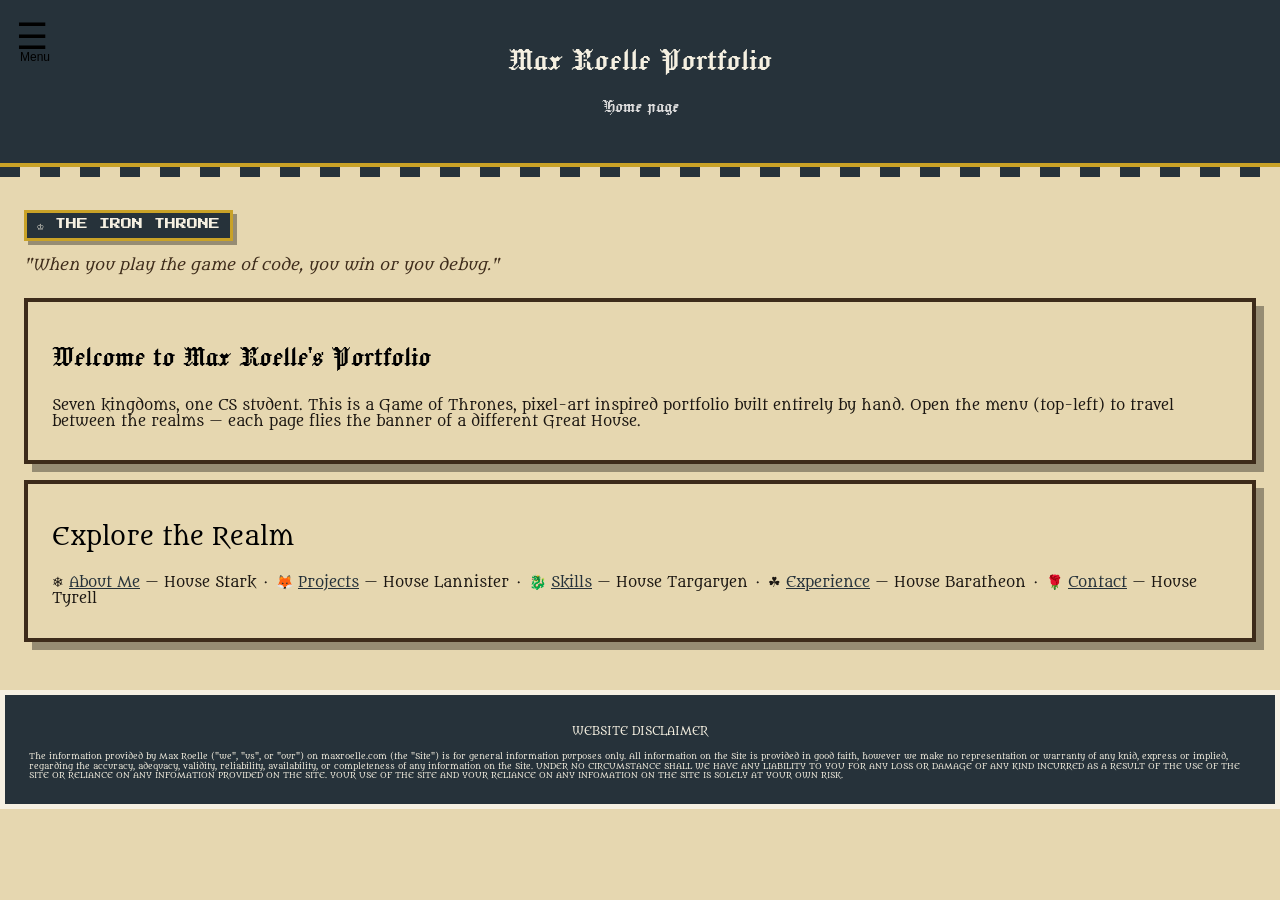
<file: index.html>
<!DOCTYPE html>
<html lang="en">

<head>
    <meta charset="UTF-8">
    <meta name="viewport" content="width=device-width, initial-scale=1.0">
    <meta http-equiv="X-UA-Compatible" content="ie=edge">
    <title>Home - Max Roelle Portfolio</title>
    <!-- resets browser defaults -->
    <link rel="stylesheet" type="text/css" href="css/normalize.css">
    <!-- custom styles -->
    <link rel="stylesheet" type="text/css" href="css/styles.css">
    <!-- google fonts -->
    <link rel="preconnect" href="https://fonts.googleapis.com">
    <link rel="preconnect" href="https://fonts.gstatic.com" crossorigin>
    <link
        href="https://fonts.googleapis.com/css2?family=Faculty+Glyphic&family=Jacquard+12&family=Jacquard+24&family=Metamorphous&family=Press+Start+2P&display=swap"
        rel="stylesheet">
</head>

<body>
    <!-- Title -->
    <div class="title">

        <h1 class="header">Max Roelle Portfolio<br> <span class="pagename">Home page</span></h1>

    </div>

    <!-- Nav -->

    <nav id="mySidenav" class="sidenav">
        <span class="closebtn">&times;</span>
        <ul>
            <li><a href="index.html">Home</a></li>
            <li><a href="about.html">About Me</a></li>
            <li><a href="projects.html">Projects</a></li>
            <li><a href="skills.html">Skills</a></li>
            <li><a href="experience.html">Experience</a></li>
            <li><a href="contact.html">Contact</a></li>
        </ul>
    </nav>

    <div class="openbtn">
        <span class="menu-button">&#9776;</span>
        <span class="menu-text">Menu</span>
    </div>

    <div class="all-over-bkg"></div>

    <!-- Main content -->

    <section aria-label="Welcome">
        <p class="sigil">&#9812; THE IRON THRONE</p>
        <p class="words">"When you play the game of code, you win or you debug."</p>

        <article>
            <h1>Welcome to Max Roelle's Portfolio</h1>
            <p>Seven kingdoms, one CS student. This is a Game of Thrones, pixel-art inspired portfolio
                built entirely by hand. Open the menu (top-left) to travel between the realms &mdash; each
                page flies the banner of a different Great House.</p>
        </article>

        <article>
            <h3>Explore the Realm</h3>
            <p>
                &#10052; <a href="about.html">About Me</a> &mdash; House Stark &nbsp;&middot;&nbsp;
                &#129418; <a href="projects.html">Projects</a> &mdash; House Lannister &nbsp;&middot;&nbsp;
                &#128009; <a href="skills.html">Skills</a> &mdash; House Targaryen &nbsp;&middot;&nbsp;
                &#9752; <a href="experience.html">Experience</a> &mdash; House Baratheon &nbsp;&middot;&nbsp;
                &#127801; <a href="contact.html">Contact</a> &mdash; House Tyrell
            </p>
        </article>
    </section>

    <footer>
        <h4>WEBSITE DISCLAIMER</h4>
            <p>The information provided by Max Roelle ("we", "us", or "our") on
                maxroelle.com
                (the "Site") is for general information purposes only. All information on the Site is provided in good
                faith,
                however we make no representation or warranty of any knid, express or implied, regarding the accuracy,
                adequacy,
                validity, reliability, availability, or completeness of any information on the Site. UNDER NO
                CIRCUMSTANCE SHALL
                WE HAVE ANY LIABILITY TO YOU FOR ANY LOSS OR DAMAGE OF ANY KIND INCURRED AS A RESULT OF THE USE OF THE
                SITE OR
                RELIANCE ON ANY INFOMATION PROVIDED ON THE SITE. YOUR USE OF THE SITE AND YOUR RELIANCE ON ANY
                INFOMATION ON THE
                SITE IS SOLELY AT YOUR OWN RISK.
            </p>
        </footer>

    <!-- JavaScript -->

    <script src="js/nav.js"></script>

</body>

</html>
</file>
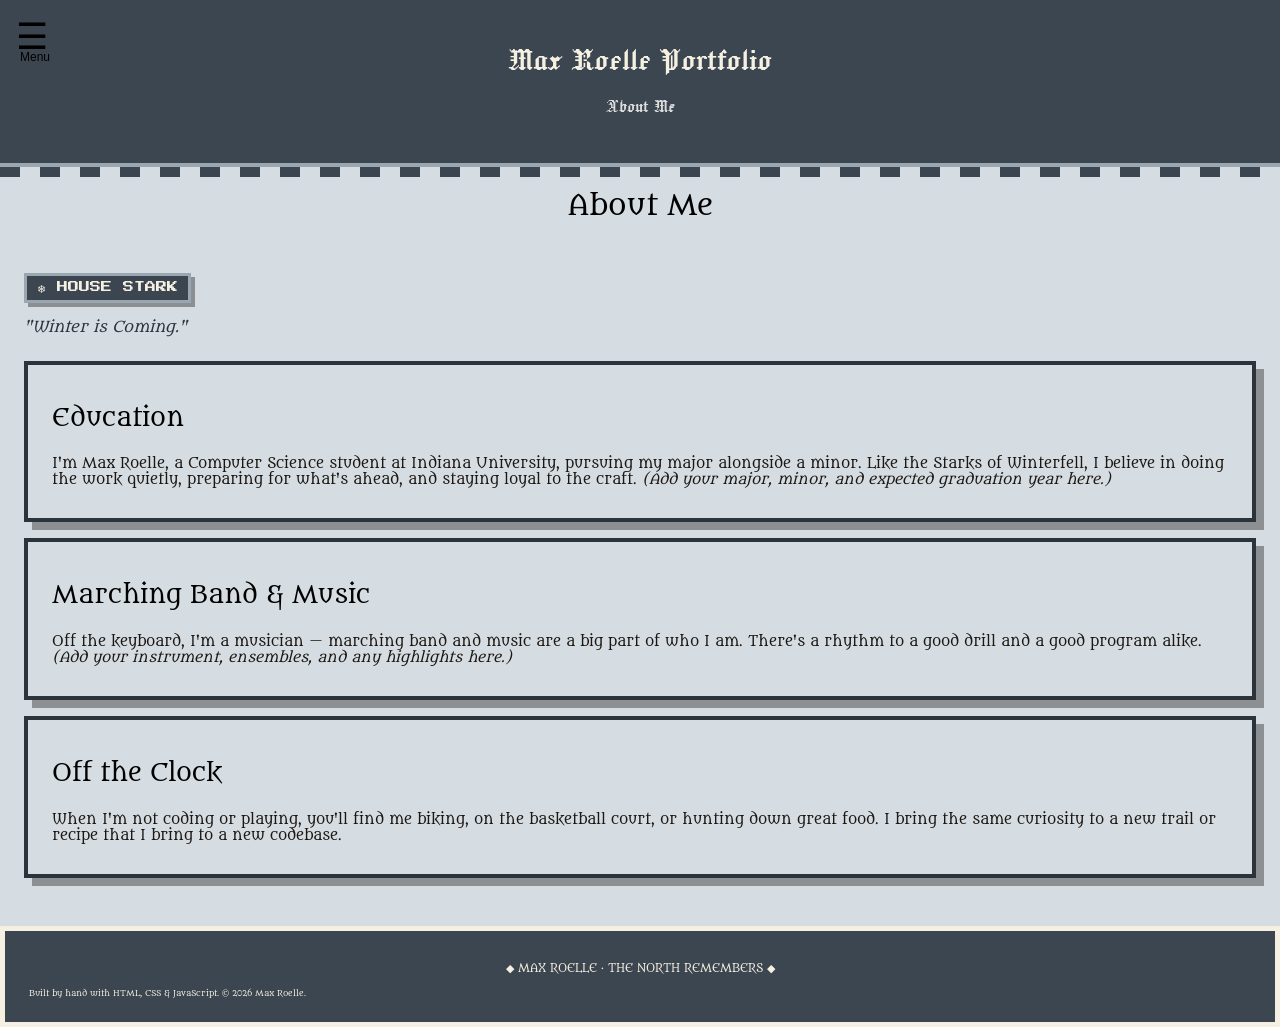
<file: about.html>
<!DOCTYPE html>
<html lang="en">

<head>
    <meta charset="UTF-8">
    <meta name="viewport" content="width=device-width, initial-scale=1.0">
    <meta http-equiv="X-UA-Compatible" content="ie=edge">
    <title>About Me - Max Roelle Portfolio</title>
    <!-- resets browser defaults -->
    <link rel="stylesheet" type="text/css" href="css/normalize.css">
    <!-- custom styles -->
    <link rel="stylesheet" type="text/css" href="css/styles.css">
    <!-- google fonts -->
    <link rel="preconnect" href="https://fonts.googleapis.com">
    <link rel="preconnect" href="https://fonts.gstatic.com" crossorigin>
    <link
        href="https://fonts.googleapis.com/css2?family=Faculty+Glyphic&family=Jacquard+12&family=Jacquard+24&family=Metamorphous&family=Press+Start+2P&display=swap"
        rel="stylesheet">
</head>

<body class="house-stark">
    <!-- Title -->
    <div class="title">
        <h1 class="header">Max Roelle Portfolio<br> <span class="pagename">About Me</span></h1>
    </div>

    <!-- Nav -->
    <nav id="mySidenav" class="sidenav">
        <span class="closebtn">&times;</span>
        <ul>
            <li><a href="index.html">Home</a></li>
            <li><a href="about.html">About Me</a></li>
            <li><a href="projects.html">Projects</a></li>
            <li><a href="skills.html">Skills</a></li>
            <li><a href="experience.html">Experience</a></li>
            <li><a href="contact.html">Contact</a></li>
        </ul>
    </nav>

    <div class="openbtn">
        <span class="menu-button">&#9776;</span>
        <span class="menu-text">Menu</span>
    </div>

    <div class="all-over-bkg"></div>

    <!-- Main content -->
    <h2>About Me</h2>

    <section aria-label="About Me">
        <p class="sigil">&#10052; HOUSE STARK</p>
        <p class="words">"Winter is Coming."</p>

        <article>
            <h3>Education</h3>
            <p>I'm Max Roelle, a Computer Science student at Indiana University, pursuing my major
                alongside a minor. Like the Starks of Winterfell, I believe in doing the work quietly,
                preparing for what's ahead, and staying loyal to the craft.
                <em>(Add your major, minor, and expected graduation year here.)</em></p>
        </article>

        <article>
            <h3>Marching Band &amp; Music</h3>
            <p>Off the keyboard, I'm a musician &mdash; marching band and music are a big part of who I am.
                There's a rhythm to a good drill and a good program alike.
                <em>(Add your instrument, ensembles, and any highlights here.)</em></p>
        </article>

        <article>
            <h3>Off the Clock</h3>
            <p>When I'm not coding or playing, you'll find me biking, on the basketball court, or hunting
                down great food. I bring the same curiosity to a new trail or recipe that I bring to a
                new codebase.</p>
        </article>
    </section>

    <!-- Footer -->
    <footer>
        <h4>&#9670; MAX ROELLE &middot; THE NORTH REMEMBERS &#9670;</h4>
        <p>Built by hand with HTML, CSS &amp; JavaScript. &copy; 2026 Max Roelle.</p>
    </footer>

    <!-- JavaScript -->
    <script src="js/nav.js"></script>
</body>

</html>
</file>
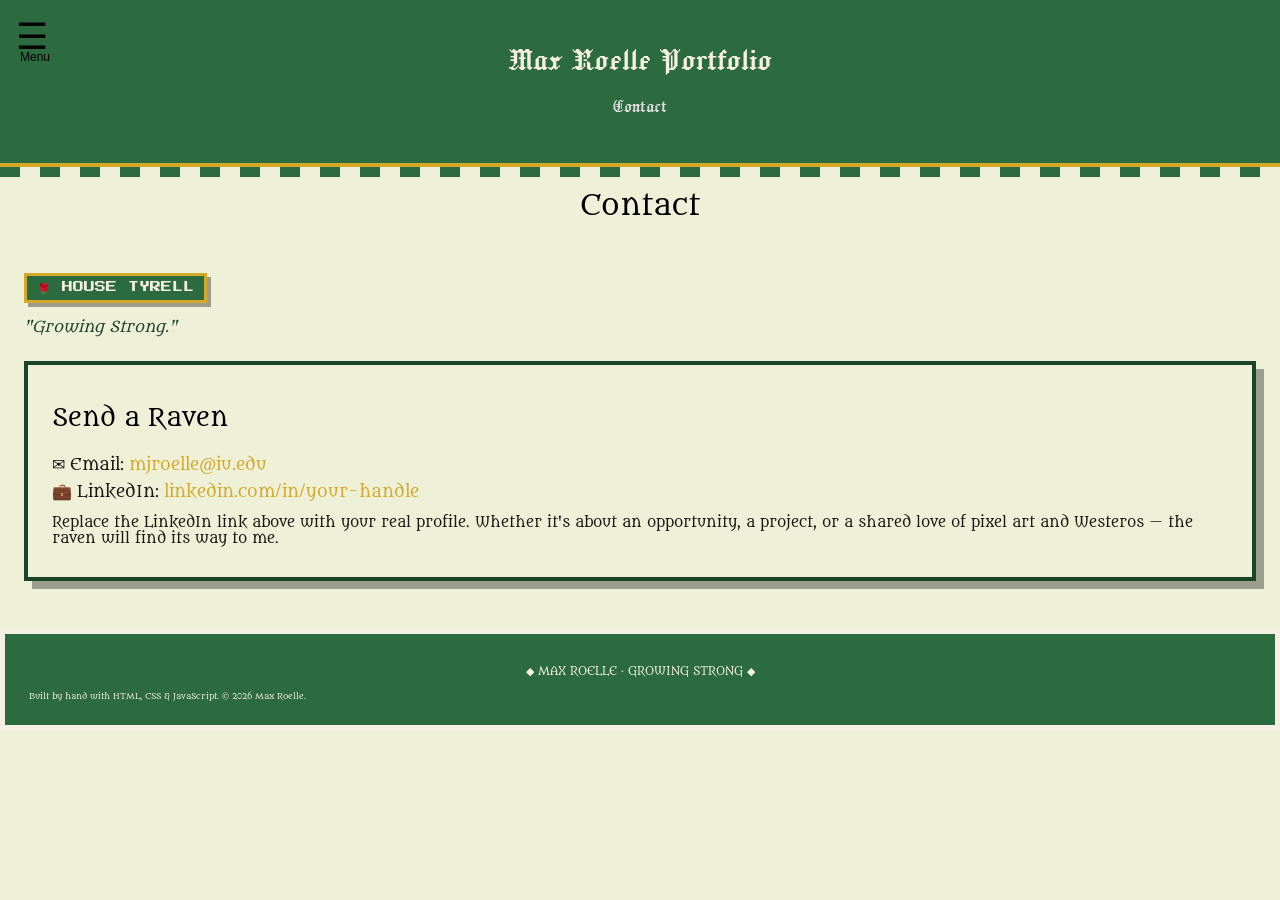
<file: contact.html>
<!DOCTYPE html>
<html lang="en">

<head>
    <meta charset="UTF-8">
    <meta name="viewport" content="width=device-width, initial-scale=1.0">
    <meta http-equiv="X-UA-Compatible" content="ie=edge">
    <title>Contact - Max Roelle Portfolio</title>
    <!-- resets browser defaults -->
    <link rel="stylesheet" type="text/css" href="css/normalize.css">
    <!-- custom styles -->
    <link rel="stylesheet" type="text/css" href="css/styles.css">
    <!-- google fonts -->
    <link rel="preconnect" href="https://fonts.googleapis.com">
    <link rel="preconnect" href="https://fonts.gstatic.com" crossorigin>
    <link
        href="https://fonts.googleapis.com/css2?family=Faculty+Glyphic&family=Jacquard+12&family=Jacquard+24&family=Metamorphous&family=Press+Start+2P&display=swap"
        rel="stylesheet">
</head>

<body class="house-tyrell">
    <!-- Title -->
    <div class="title">
        <h1 class="header">Max Roelle Portfolio<br> <span class="pagename">Contact</span></h1>
    </div>

    <!-- Nav -->
    <nav id="mySidenav" class="sidenav">
        <span class="closebtn">&times;</span>
        <ul>
            <li><a href="index.html">Home</a></li>
            <li><a href="about.html">About Me</a></li>
            <li><a href="projects.html">Projects</a></li>
            <li><a href="skills.html">Skills</a></li>
            <li><a href="experience.html">Experience</a></li>
            <li><a href="contact.html">Contact</a></li>
        </ul>
    </nav>

    <div class="openbtn">
        <span class="menu-button">&#9776;</span>
        <span class="menu-text">Menu</span>
    </div>

    <div class="all-over-bkg"></div>

    <!-- Main content -->
    <h2>Contact</h2>

    <section aria-label="Contact">
        <p class="sigil">&#127801; HOUSE TYRELL</p>
        <p class="words">"Growing Strong."</p>

        <article>
            <h3>Send a Raven</h3>
            <ul class="contact-list">
                <li>&#9993; Email:
                    <a href="mailto:mjroelle@iu.edu">mjroelle@iu.edu</a>
                </li>
                <li>&#128188; LinkedIn:
                    <a href="#">linkedin.com/in/your-handle</a>
                </li>
            </ul>
            <p>Replace the LinkedIn link above with your real profile. Whether it's about an opportunity,
                a project, or a shared love of pixel art and Westeros &mdash; the raven will find its way
                to me.</p>
        </article>
    </section>

    <!-- Footer -->
    <footer>
        <h4>&#9670; MAX ROELLE &middot; GROWING STRONG &#9670;</h4>
        <p>Built by hand with HTML, CSS &amp; JavaScript. &copy; 2026 Max Roelle.</p>
    </footer>

    <!-- JavaScript -->
    <script src="js/nav.js"></script>
</body>

</html>
</file>
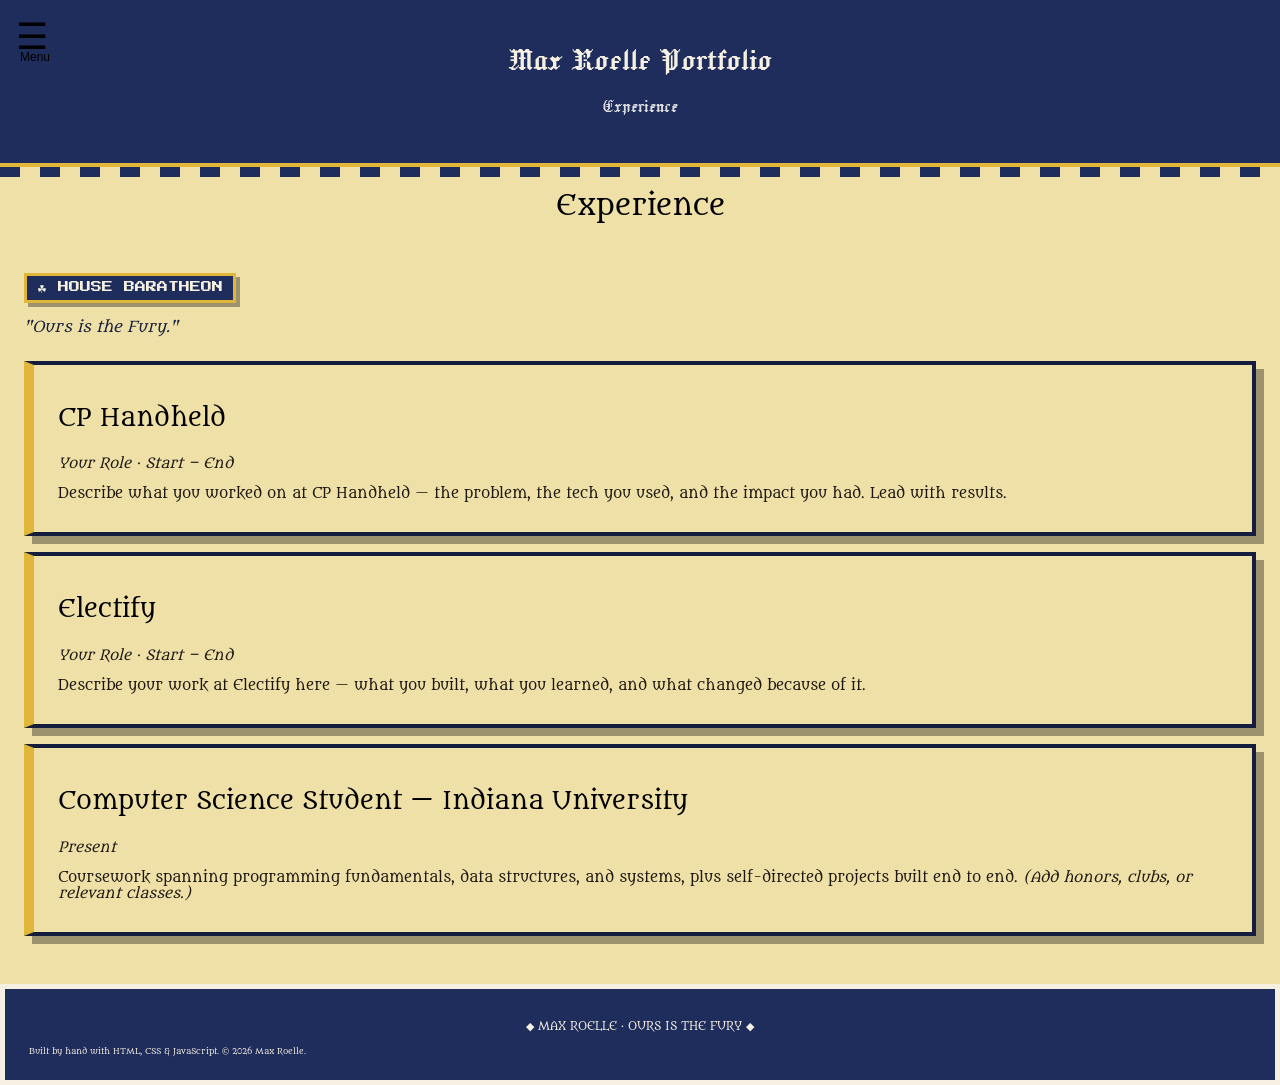
<file: experience.html>
<!DOCTYPE html>
<html lang="en">

<head>
    <meta charset="UTF-8">
    <meta name="viewport" content="width=device-width, initial-scale=1.0">
    <meta http-equiv="X-UA-Compatible" content="ie=edge">
    <title>Experience - Max Roelle Portfolio</title>
    <!-- resets browser defaults -->
    <link rel="stylesheet" type="text/css" href="css/normalize.css">
    <!-- custom styles -->
    <link rel="stylesheet" type="text/css" href="css/styles.css">
    <!-- google fonts -->
    <link rel="preconnect" href="https://fonts.googleapis.com">
    <link rel="preconnect" href="https://fonts.gstatic.com" crossorigin>
    <link
        href="https://fonts.googleapis.com/css2?family=Faculty+Glyphic&family=Jacquard+12&family=Jacquard+24&family=Metamorphous&family=Press+Start+2P&display=swap"
        rel="stylesheet">
</head>

<body class="house-baratheon">
    <!-- Title -->
    <div class="title">
        <h1 class="header">Max Roelle Portfolio<br> <span class="pagename">Experience</span></h1>
    </div>

    <!-- Nav -->
    <nav id="mySidenav" class="sidenav">
        <span class="closebtn">&times;</span>
        <ul>
            <li><a href="index.html">Home</a></li>
            <li><a href="about.html">About Me</a></li>
            <li><a href="projects.html">Projects</a></li>
            <li><a href="skills.html">Skills</a></li>
            <li><a href="experience.html">Experience</a></li>
            <li><a href="contact.html">Contact</a></li>
        </ul>
    </nav>

    <div class="openbtn">
        <span class="menu-button">&#9776;</span>
        <span class="menu-text">Menu</span>
    </div>

    <div class="all-over-bkg"></div>

    <!-- Main content -->
    <h2>Experience</h2>

    <section class="timeline" aria-label="Experience">
        <p class="sigil">&#9752; HOUSE BARATHEON</p>
        <p class="words">"Ours is the Fury."</p>

        <article>
            <h3>CP Handheld</h3>
            <p><em>Your Role &middot; Start &ndash; End</em></p>
            <p>Describe what you worked on at CP Handheld &mdash; the problem, the tech you used, and the
                impact you had. Lead with results.</p>
        </article>

        <article>
            <h3>Electify</h3>
            <p><em>Your Role &middot; Start &ndash; End</em></p>
            <p>Describe your work at Electify here &mdash; what you built, what you learned, and what
                changed because of it.</p>
        </article>

        <article>
            <h3>Computer Science Student &mdash; Indiana University</h3>
            <p><em>Present</em></p>
            <p>Coursework spanning programming fundamentals, data structures, and systems, plus
                self-directed projects built end to end. <em>(Add honors, clubs, or relevant classes.)</em></p>
        </article>
    </section>

    <!-- Footer -->
    <footer>
        <h4>&#9670; MAX ROELLE &middot; OURS IS THE FURY &#9670;</h4>
        <p>Built by hand with HTML, CSS &amp; JavaScript. &copy; 2026 Max Roelle.</p>
    </footer>

    <!-- JavaScript -->
    <script src="js/nav.js"></script>
</body>

</html>
</file>
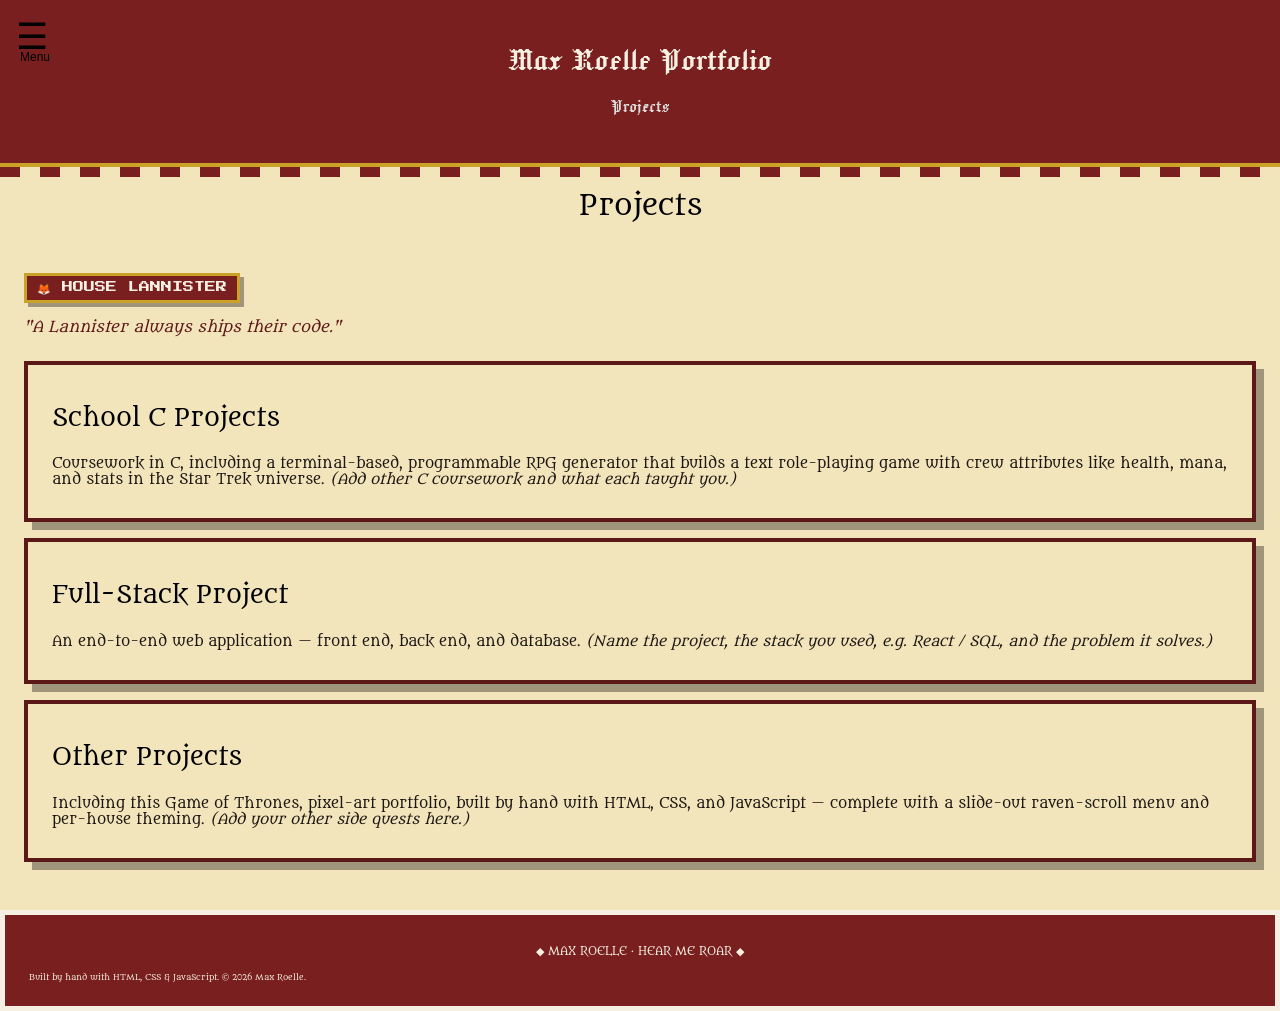
<file: projects.html>
<!DOCTYPE html>
<html lang="en">

<head>
    <meta charset="UTF-8">
    <meta name="viewport" content="width=device-width, initial-scale=1.0">
    <meta http-equiv="X-UA-Compatible" content="ie=edge">
    <title>Projects - Max Roelle Portfolio</title>
    <!-- resets browser defaults -->
    <link rel="stylesheet" type="text/css" href="css/normalize.css">
    <!-- custom styles -->
    <link rel="stylesheet" type="text/css" href="css/styles.css">
    <!-- google fonts -->
    <link rel="preconnect" href="https://fonts.googleapis.com">
    <link rel="preconnect" href="https://fonts.gstatic.com" crossorigin>
    <link
        href="https://fonts.googleapis.com/css2?family=Faculty+Glyphic&family=Jacquard+12&family=Jacquard+24&family=Metamorphous&family=Press+Start+2P&display=swap"
        rel="stylesheet">
</head>

<body class="house-lannister">
    <!-- Title -->
    <div class="title">

        <h1 class="header">Max Roelle Portfolio<br> <span class="pagename">Projects</span></h1>

    </div>

    <!-- Nav -->

    <nav id="mySidenav" class="sidenav">
        <span class="closebtn">&times;</span>
        <ul>
            <li><a href="index.html">Home</a></li>
            <li><a href="about.html">About Me</a></li>
            <li><a href="projects.html">Projects</a></li>
            <li><a href="skills.html">Skills</a></li>
            <li><a href="experience.html">Experience</a></li>
            <li><a href="contact.html">Contact</a></li>
        </ul>
    </nav>

    <div class="openbtn">
        <span class="menu-button">&#9776;</span>
        <span class="menu-text">Menu</span>
    </div>

    <div class="all-over-bkg"></div>

    <!-- Main content -->

    <h2>Projects</h2>

    <section aria-label="Projects">
        <p class="sigil">&#129418; HOUSE LANNISTER</p>
        <p class="words">"A Lannister always ships their code."</p>

        <article>
            <h3>School C Projects</h3>
            <p>Coursework in C, including a terminal-based, programmable RPG generator that builds a
                text role-playing game with crew attributes like health, mana, and stats in the Star Trek
                universe. <em>(Add other C coursework and what each taught you.)</em></p>
        </article>
        <article>
            <h3>Full-Stack Project</h3>
            <p>An end-to-end web application &mdash; front end, back end, and database.
                <em>(Name the project, the stack you used, e.g. React / SQL, and the problem it solves.)</em></p>
        </article>
        <article>
            <h3>Other Projects</h3>
            <p>Including this Game of Thrones, pixel-art portfolio, built by hand with HTML, CSS, and
                JavaScript &mdash; complete with a slide-out raven-scroll menu and per-house theming.
                <em>(Add your other side quests here.)</em></p>
        </article>
        <!-- one <article> per card -->
    </section>

    <!-- Footer -->
    <footer>
        <h4>&#9670; MAX ROELLE &middot; HEAR ME ROAR &#9670;</h4>
        <p>Built by hand with HTML, CSS &amp; JavaScript. &copy; 2026 Max Roelle.</p>
    </footer>

    <!-- JavaScript -->

    <script src="js/nav.js"></script>

</body>

</html>
</file>
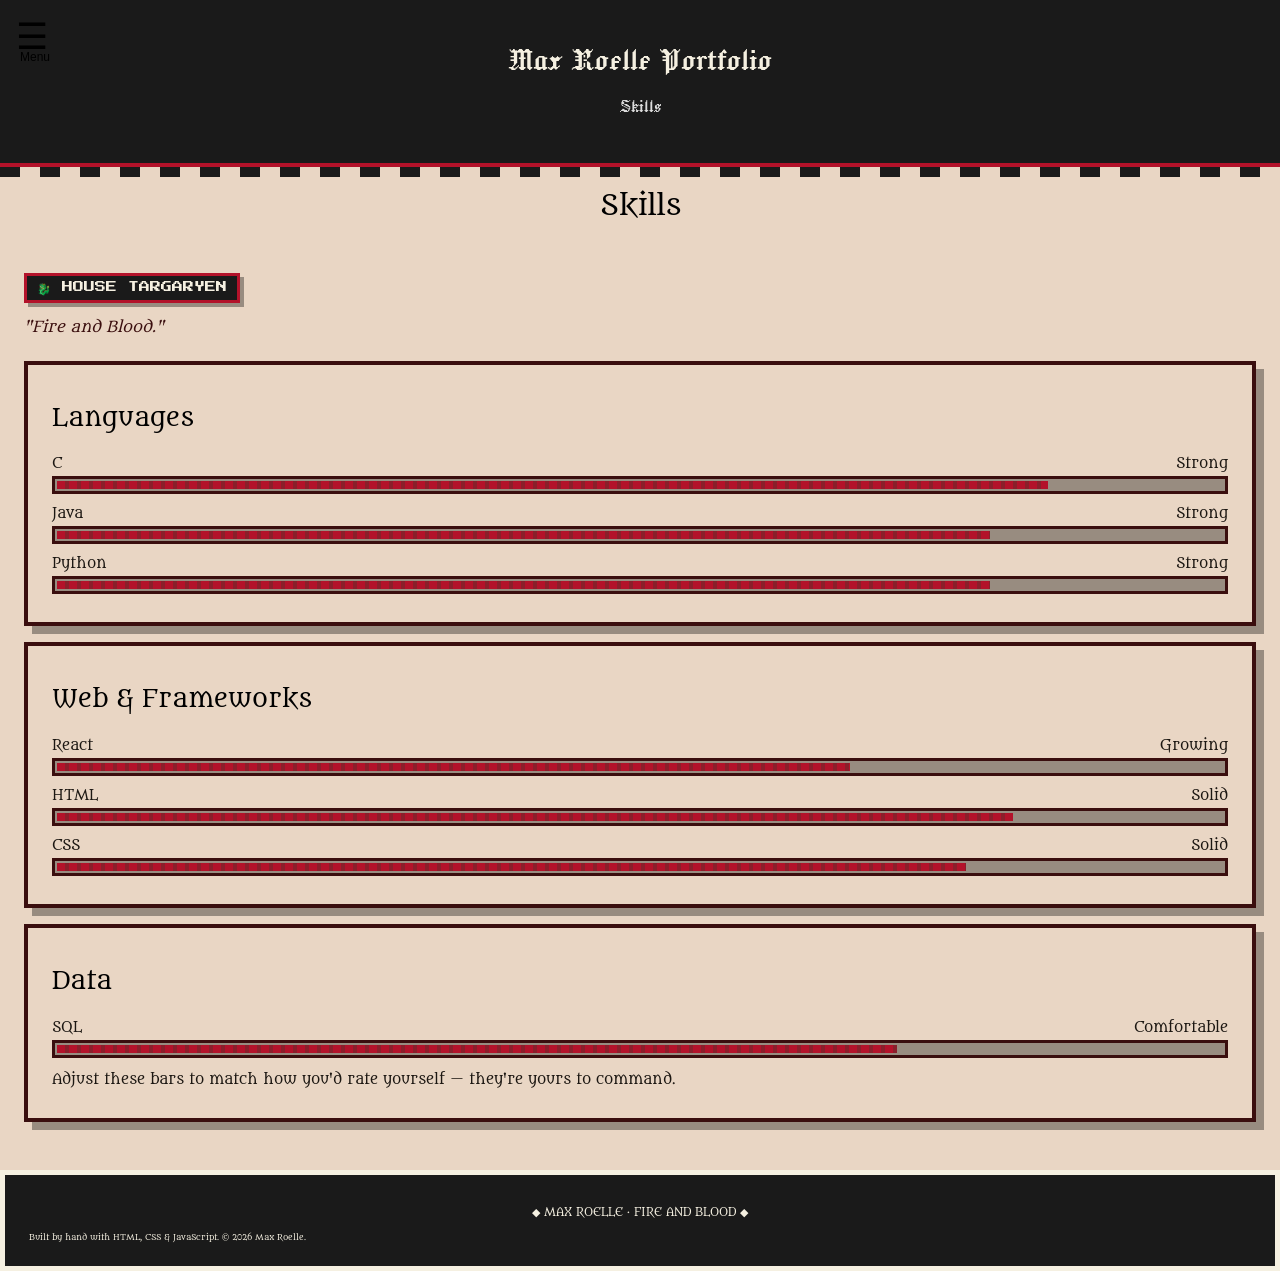
<file: skills.html>
<!DOCTYPE html>
<html lang="en">

<head>
    <meta charset="UTF-8">
    <meta name="viewport" content="width=device-width, initial-scale=1.0">
    <meta http-equiv="X-UA-Compatible" content="ie=edge">
    <title>Skills - Max Roelle Portfolio</title>
    <!-- resets browser defaults -->
    <link rel="stylesheet" type="text/css" href="css/normalize.css">
    <!-- custom styles -->
    <link rel="stylesheet" type="text/css" href="css/styles.css">
    <!-- google fonts -->
    <link rel="preconnect" href="https://fonts.googleapis.com">
    <link rel="preconnect" href="https://fonts.gstatic.com" crossorigin>
    <link
        href="https://fonts.googleapis.com/css2?family=Faculty+Glyphic&family=Jacquard+12&family=Jacquard+24&family=Metamorphous&family=Press+Start+2P&display=swap"
        rel="stylesheet">
</head>

<body class="house-targaryen">
    <!-- Title -->
    <div class="title">
        <h1 class="header">Max Roelle Portfolio<br> <span class="pagename">Skills</span></h1>
    </div>

    <!-- Nav -->
    <nav id="mySidenav" class="sidenav">
        <span class="closebtn">&times;</span>
        <ul>
            <li><a href="index.html">Home</a></li>
            <li><a href="about.html">About Me</a></li>
            <li><a href="projects.html">Projects</a></li>
            <li><a href="skills.html">Skills</a></li>
            <li><a href="experience.html">Experience</a></li>
            <li><a href="contact.html">Contact</a></li>
        </ul>
    </nav>

    <div class="openbtn">
        <span class="menu-button">&#9776;</span>
        <span class="menu-text">Menu</span>
    </div>

    <div class="all-over-bkg"></div>

    <!-- Main content -->
    <h2>Skills</h2>

    <section aria-label="Skills">
        <p class="sigil">&#128009; HOUSE TARGARYEN</p>
        <p class="words">"Fire and Blood."</p>

        <article>
            <h3>Languages</h3>
            <div class="skill-row">
                <div class="label"><span>C</span><span>Strong</span></div>
                <div class="meter"><span style="width: 85%;"></span></div>
            </div>
            <div class="skill-row">
                <div class="label"><span>Java</span><span>Strong</span></div>
                <div class="meter"><span style="width: 80%;"></span></div>
            </div>
            <div class="skill-row">
                <div class="label"><span>Python</span><span>Strong</span></div>
                <div class="meter"><span style="width: 80%;"></span></div>
            </div>
        </article>

        <article>
            <h3>Web &amp; Frameworks</h3>
            <div class="skill-row">
                <div class="label"><span>React</span><span>Growing</span></div>
                <div class="meter"><span style="width: 68%;"></span></div>
            </div>
            <div class="skill-row">
                <div class="label"><span>HTML</span><span>Solid</span></div>
                <div class="meter"><span style="width: 82%;"></span></div>
            </div>
            <div class="skill-row">
                <div class="label"><span>CSS</span><span>Solid</span></div>
                <div class="meter"><span style="width: 78%;"></span></div>
            </div>
        </article>

        <article>
            <h3>Data</h3>
            <div class="skill-row">
                <div class="label"><span>SQL</span><span>Comfortable</span></div>
                <div class="meter"><span style="width: 72%;"></span></div>
            </div>
            <p>Adjust these bars to match how you'd rate yourself &mdash; they're yours to command.</p>
        </article>
    </section>

    <!-- Footer -->
    <footer>
        <h4>&#9670; MAX ROELLE &middot; FIRE AND BLOOD &#9670;</h4>
        <p>Built by hand with HTML, CSS &amp; JavaScript. &copy; 2026 Max Roelle.</p>
    </footer>

    <!-- JavaScript -->
    <script src="js/nav.js"></script>
</body>

</html>
</file>
<file: css/styles.css>
/* natural box model */
html {
  box-sizing: border-box;
}
*, *:before, *:after {
  box-sizing: inherit;
}

/* UTILITIES */

/* hides an element on screen, but not from screen readers */
.sr-only {
  position: absolute;
  width: 1px;
  height: 1px;
  padding: 0;
  margin: -1px;
  overflow: hidden;
  clip: rect(0, 0, 0, 0);
  border: 0;
}

/* no break */
.nobr {
  white-space: nowrap;
}

:root {
  /* --- Core GoT palette (defaults = neutral "Iron Throne") --- */
  --parchment:  #e6d7b0;   /* aged paper */
  --parchment-dark: #d8c599;
  --ink:        #1c1712;   /* near-black brown */
  --ironsteel:  #26323a;   /* dark banner / footer steel */
  --ironsteel-2:#33434d;
  --ghost:      #f5f0e1;   /* off-white text */
  --gold:       #c9a227;   /* trim / accents */

  /* --- Mapped names the existing CSS already references --- */
  --barley:     var(--parchment);   /* body + card bg */
  --tealblue:   var(--ironsteel);   /* banner / footer / links */
  --lightbrown: #b08d57;
  --darkbrown:  #3d2b1a;

  /* --- House sigil colors --- */
  --lionred:    #7a1f1f;
  --liongold:   #f0d78c;
  --dragonblack:#1a1a1a;
  --dragonred:  #6a0e0e;
  --wolfgrey:   #55606a;
  --wolfwhite:  #d9d9d9;
}

/* START STYLES HERE */

/* Typography and links */

.jacquard-24-regular {
  font-family: "Jacquard 24", system-ui;
  font-weight: 400;
  font-style: normal;
}

.jacquard-12-regular {
  font-family: "Jacquard 12", system-ui;
  font-weight: 400;
  font-style: normal;
}

.metamorphous-regular {
  font-family: "Metamorphous", serif;
  font-weight: 400;
  font-style: normal;
}


.faculty-glyphic-regular {
  font-family: "Faculty Glyphic", sans-serif;
  font-weight: 400;
  font-style: normal;
}


h1 {
  font-family: "Jacquard 24", system-ui;
  font-weight: 400;
  font-style: normal;
  color: black;
}

h2,h3,h4,h5,h6 {
  font-family: "Metamorphous", serif;
  font-weight: 400;
  font-style: normal;
  color: black;
}

p,figcaption,li {
  font-family: "Metamorphous", serif;
  font-weight: 400;
  font-style: normal;
  color: var(--ink);   /* dark text for light parchment cards */
}

h1 {
  font-size: 32px;
}

h2 {
  font-size: 28px;
}

h3 {
  font-size: 24px;
}

p {
  font-size: 14px;
}

.title {
  text-align: center;
  background-color: var(--tealblue);
  padding: 1.0rem 1.5rem 1.0rem;
  /* margin: 1.0rem; */
}


.header {
  font-size: 36px;
  color: var(--ghost);
}

.pagename {
  font-size: 20px;
  color: gainsboro;
}


a:link {
  color: var(--tealblue);
}

a:visited {
  color: var(--tealblue);
}

a:hover {
  color: var(--ghost);
}

/* Image */

.headshot {
  border-radius: 50%;
  max-width: 200px;
  max-height: 200px;
}

img {
  display: block;
}

/* Nav */

.material-symbols-outlined {
  font-variation-settings:
      'FILL' 0,
      'wght' 500,
      'GRAD' 0,
      'opsz' 48
}

.openbtn {
  position: absolute;
  left: 20px;
  top: 10px;
  color: black;
  font-family: 'PT Sans', sans-serif;
}

.openbtn:hover {
  color: white;
  cursor: pointer;
}

.menu-button {
  font-size: 36px !important;
  position: relative;
  top: 6px;
  left: -4px;
}

.menu-text {
  font-size: 12px;
  display: block;
}

ul {
  margin: 0;
  padding: 0;
}

li {
  list-style-type: none;
}

/* The side navigation menu */
.all-over-bkg {
  display: none;
}

.is-visible {
  background-color: rgba(0, 0, 0, 0.4);
  position: absolute;
  top: 0;
  left: 0;
  height: 100vh;
  width: 100%;
  z-index: 9999;
  display: block;
}

#mySidenav {
  z-index: 10000;
}

.sidenav {
  height: 100%;
  /* 100% Full-height */
  width: 0;
  /* 0 width - change this with JavaScript */
  position: fixed;
  /* Stay in place */
  z-index: 1;
  /* Stay on top */
  top: 0;
  /* Stay at the top */
  left: 0;
  overflow-x: hidden;
  /* Disable horizontal scroll */
  padding-top: 60px;
  /* Place content 60px from the top */
  transition: 0.5s;
  /* 0.5 second transition effect to slide in the sidenav */
  background-color: white;
}

/* The navigation menu links */
.sidenav a {
  padding: 8px 8px 8px 32px;
  text-decoration: none;
  font-size: 25px;
  color: #818181;
  display: block;
  transition: 0.3s;
  font-family: Arial, Helvetica, sans-serif;
  color: black;
}

/* When you mouse over the navigation links, change their color */
.sidenav a:hover {
  color: grey;
}

/* Position and style the close button (top right corner) */
.sidenav .closebtn {
  position: absolute;
  top: 0;
  right: 25px;
  font-size: 36px;
  margin-left: 50px;
}

/* Information */

section {
  padding: 1.0rem 1.5rem 1.0rem;
  margin: 1.0em auto;
}

article {
  background: var(--barley);
  padding: 1.0rem 1.5rem 1.0rem;
  margin: 1.0rem auto;
}

body {
  background: var(--barley);
}

footer {
  background-color: var(--tealblue);
  color: var(--ghost);
  padding: 1.0rem 1.5rem 1.0rem;
  margin: 0 auto;
  border: 5px solid var(--ghost);
}

footer h4 {
  text-align: center;
  font-size: 11px;
  color: var(--ghost);
}

footer p {
  font-size: 8px;
  color: var(--ghost);
}

/* * * * * * * *
Index Page
* * * * * * * */

.left-float-img{
  display: flex;
  flex-direction: row;
  flex-wrap: nowrap;
  justify-content: space-around;
  background-color: var(--lightbrown);
  border: 5px solid var(--darkbrown);
}

.right-float-img{
  display: flex;
  flex-direction: row-reverse;
  justify-content: space-between;
  background-color: var(--darkbrown);
  border: 5px solid var(--lightbrown);
}

.float-img {
  max-width: 70%;
  height: auto;
}

/* Bounce In */
.hvr-bounce-in {
  display: inline-block;
  vertical-align: middle;
  -webkit-transform: perspective(1px) translateZ(0);
  transform: perspective(1px) translateZ(0);
  box-shadow: 0 0 1px rgba(0, 0, 0, 0);
  -webkit-transition-duration: 0.5s;
  transition-duration: 0.5s;
}
.hvr-bounce-in:hover, .hvr-bounce-in:focus, .hvr-bounce-in:active {
  -webkit-transform: scale(1.2);
  transform: scale(1.2);
  -webkit-transition-timing-function: cubic-bezier(0.47, 2.02, 0.31, -0.36);
  transition-timing-function: cubic-bezier(0.47, 2.02, 0.31, -0.36);
}


/* MEDIA QUERIES FROM SMALLEST TO LARGEST = MOBILE FIRST */
/* Extra small devices (portrait phones, less than 576px)
No media query for `xs` since this is the default */

/* Small devices (landscape phones, 576px and up) */
@media (min-width: 576px) { 

}

/* Medium devices (tablets, 768px and up) */
@media (min-width: 768px) {

}

/* Large devices (desktops, 992px and up) */
@media (min-width: 992px) {

}

/* Extra large devices (large desktops, 1200px and up) */
@media (min-width: 1200px) {

}


/* MEDIA QUERIES FROM LARGEST TO SMALLEST */
/* Extra small devices (portrait phones, less than 576px) */
/* @media (max-width: 575.98px) {

} */

/* Small devices (landscape phones, less than 768px) */
/* @media (max-width: 767.98px) {

} */

/* Medium devices (tablets, less than 992px) */
/* @media (max-width: 991.98px) {

} */

/* Large devices (desktops, less than 1200px) */
/* @media (max-width: 1199.98px) {

} */

/* Extra large devices (large desktops)
No media query since the extra-large breakpoint has no upper bound on its width */



/* * * * * * * *
House Theming
Each page overrides the shared palette vars so banners, cards,
links and footers all re-tint to that house. Add the class to <body>.
* * * * * * * */

body.house-stark {
  --tealblue: #3c4650;      /* winter steel banner */
  --barley:   #d6ddE2;      /* pale snow parchment */
  --gold:     #9aa7b0;
  --darkbrown:#2b333b;
  --lightbrown:#6d7a84;
}

body.house-lannister {
  --tealblue: var(--lionred);   /* crimson banner */
  --barley:   #f2e4bb;          /* gold parchment */
  --gold:     #c9a227;
  --darkbrown:#5c1717;
  --lightbrown:#caa64a;
}

body.house-targaryen {
  --tealblue: var(--dragonblack);   /* black banner */
  --barley:   #e9d6c4;              /* ember parchment */
  --gold:     #b3122a;              /* dragon red trim */
  --darkbrown:#3a0e0e;
  --lightbrown:#8a1f2b;
}

body.house-baratheon {
  --tealblue: #1f2d5c;      /* stormland gold-on-black... blue banner */
  --barley:   #efe0a8;
  --gold:     #e0b73a;
  --darkbrown:#141d3d;
  --lightbrown:#c79a2e;
}

body.house-nightswatch {
  --tealblue: #14181c;      /* the black of the Wall */
  --barley:   #cfd6da;
  --gold:     #5c6a72;
  --darkbrown:#0d0f12;
  --lightbrown:#3a444c;
}

body.house-tyrell {
  --tealblue: #2c6a3f;      /* Highgarden green banner */
  --barley:   #eef0d8;      /* pale rose-gold parchment */
  --gold:     #d4a92a;      /* golden rose */
  --darkbrown:#1c4327;
  --lightbrown:#7ba05b;
}

/* * * * * * * *
Pixel-Art / Sigil flourishes
* * * * * * * */

.pixel {
  font-family: "Press Start 2P", "Jacquard 12", monospace;
  line-height: 1.6;
  letter-spacing: 1px;
}

/* Crisp edges for any pixel-art imagery */
img.pixel-art,
.pixel-art img {
  image-rendering: pixelated;
  image-rendering: crisp-edges;
}

/* Chunky "pixel" border + hard drop shadow on cards */
article {
  border: 4px solid var(--darkbrown);
  box-shadow: 8px 8px 0 rgba(0, 0, 0, 0.35);
  position: relative;
}

/* Castle-wall crenellations along the top of the title banner */
.title {
  position: relative;
  border-bottom: 4px solid var(--gold);
}
.title::after {
  content: "";
  position: absolute;
  left: 0;
  bottom: -14px;
  height: 10px;
  width: 100%;
  background:
    repeating-linear-gradient(
      to right,
      var(--tealblue) 0,
      var(--tealblue) 20px,
      transparent 20px,
      transparent 40px
    );
}

/* Sigil chip shown next to a house page heading */
.sigil {
  display: inline-block;
  font-family: "Press Start 2P", monospace;
  font-size: 11px;
  color: var(--ghost);
  background: var(--tealblue);
  border: 3px solid var(--gold);
  padding: 6px 10px;
  margin-bottom: 0.75rem;
  box-shadow: 4px 4px 0 rgba(0, 0, 0, 0.35);
}

/* House words / tagline under a page heading */
.words {
  font-family: "Metamorphous", serif;
  font-style: italic;
  color: var(--darkbrown);
  margin: 0.25rem 0 1.5rem;
  font-size: 15px;
}

/* Section heading centered with pixel underline */
h2 {
  text-align: center;
}

/* Skill meter bars (Skills page) */
.skill-row {
  margin: 0.75rem 0;
}
.skill-row .label {
  display: flex;
  justify-content: space-between;
  color: var(--ink);
  font-family: "Metamorphous", serif;
  font-size: 14px;
  margin-bottom: 4px;
}
.meter {
  height: 18px;
  background: rgba(0, 0, 0, 0.35);
  border: 3px solid var(--darkbrown);
  padding: 2px;
}
.meter > span {
  display: block;
  height: 100%;
  background: repeating-linear-gradient(
    to right,
    var(--gold) 0,
    var(--gold) 8px,
    var(--lightbrown) 8px,
    var(--lightbrown) 12px
  );
}

/* Experience timeline entries */
.timeline article {
  border-left: 10px solid var(--gold);
}

/* Contact list */
.contact-list {
  list-style: none;
  padding: 0;
}
.contact-list li {
  margin: 0.5rem 0;
  font-size: 16px;
}
.contact-list a {
  color: var(--gold);
  text-decoration: none;
}
.contact-list a:hover {
  color: var(--ghost);
  text-decoration: underline;
}

/* Close button for the slide-out nav */
.sidenav .closebtn {
  position: absolute;
  top: 0;
  right: 25px;
  font-size: 40px;
  color: var(--ink);
  cursor: pointer;
}
.sidenav .closebtn:hover {
  color: grey;
}
</file>
